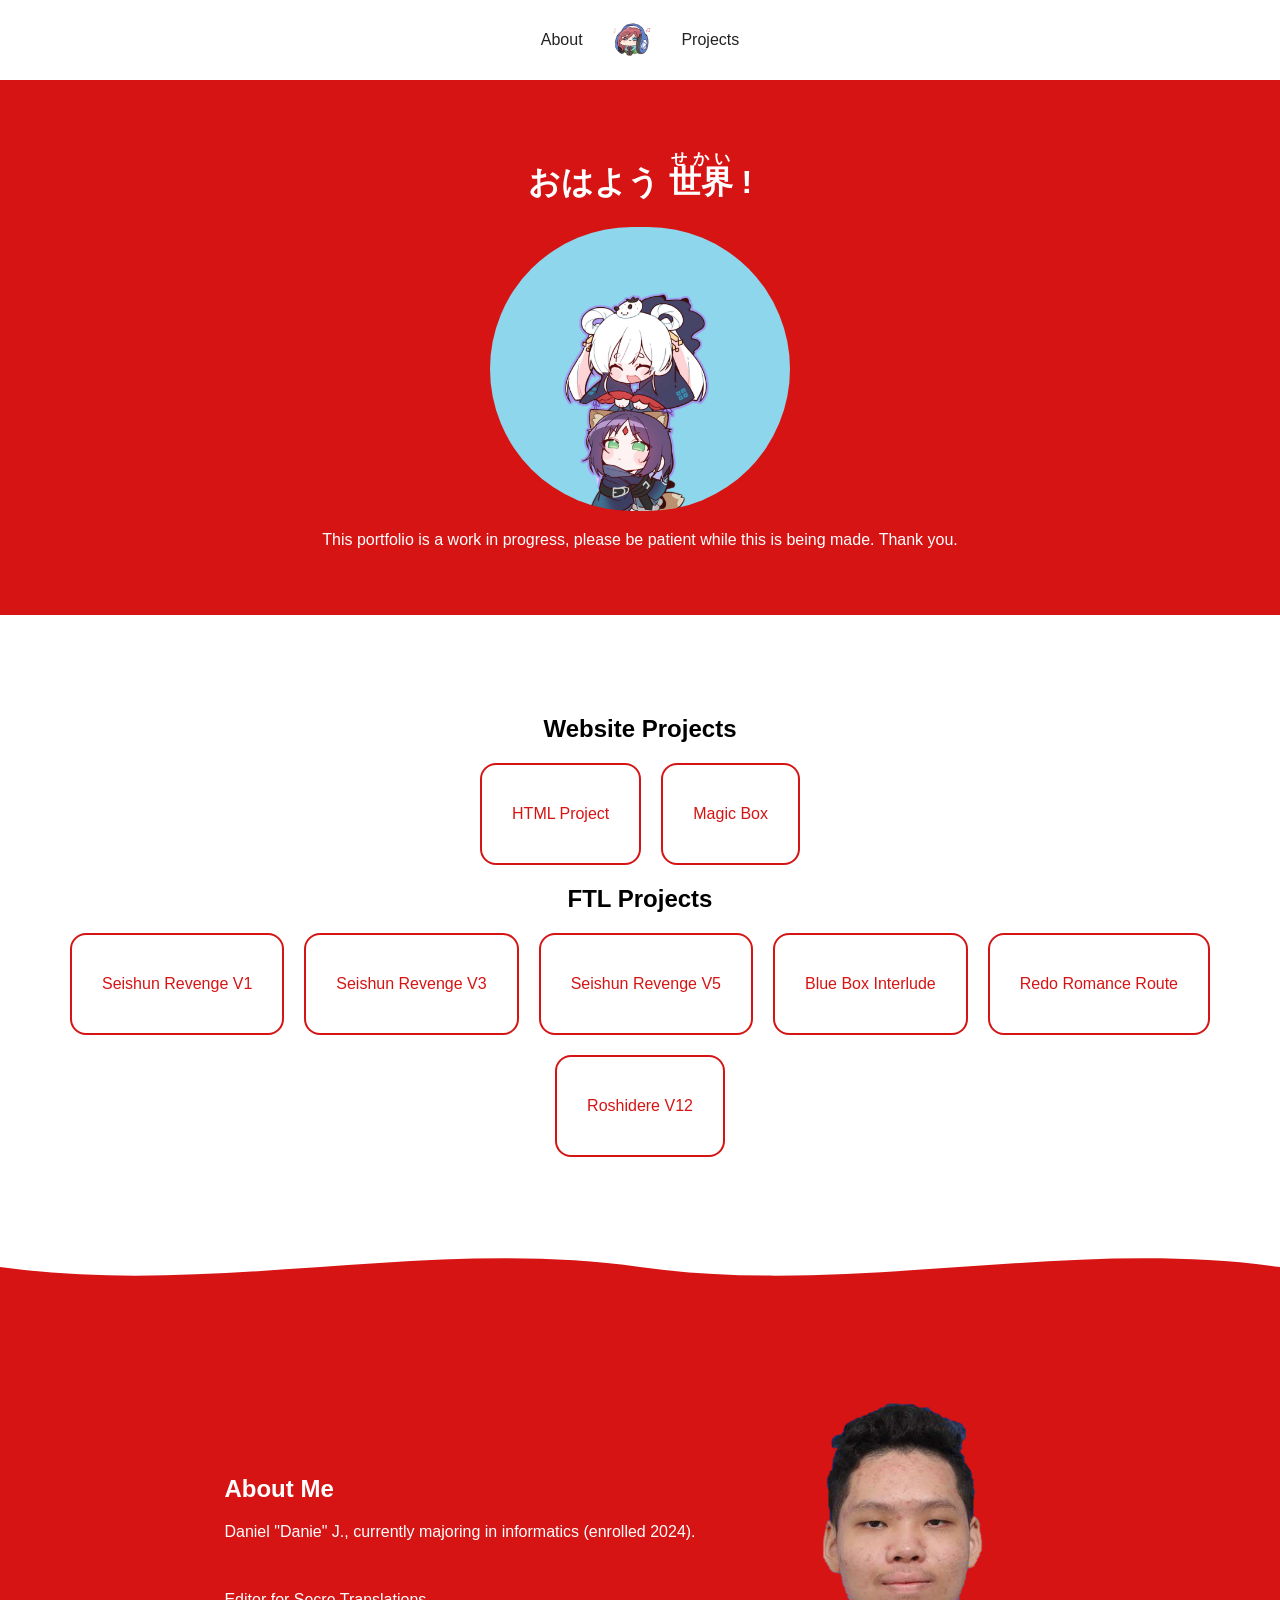
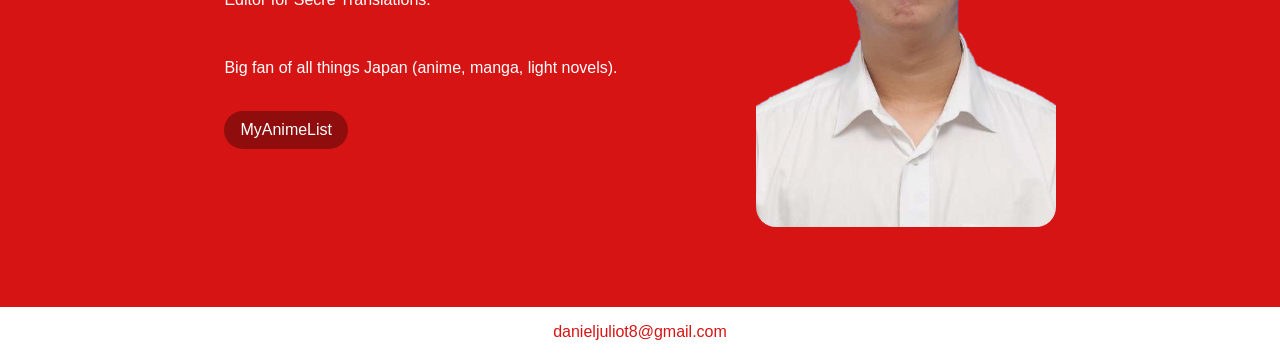
<file: index.html>
<!DOCTYPE html>
<html lang="en">
<head>
    <meta charset="UTF-8">
    <meta name="viewport" content="width=device-width, initial-scale=1.0">
    <title>Portfolio</title>
    <link rel="icon" type="image/png" href="danie.png">
    <link rel="stylesheet" href="style.css">
</head>
<body id="home">
    <nav class="navbar">
        <a href="#about">About</a>
        <a href="#home">
            <img src="danie.png">
        </a>
        <a href="#projects">Projects</a>
    </nav>

    <header class="hero">
        <h1>
            おはよう
            <ruby>
                世界<rt>せかい</rt>
            </ruby>
            !
        </h1>
        <img src="pfp.png">
        <p>This portfolio is a work in progress, please be patient while this is being made. Thank you.</p>
    </header>

    <section id="projects">
        <h2>Website Projects</h2>
        <div class="project-list">
            <a class="project-card" href="https://littlejoebuztdm.github.io/web-portfolio/htmlproject/htmlproject.html">HTML Project</a>
            <a class="project-card" href="https://littlejoebuztdm.github.io/web-portfolio/MagicBox/index.html">Magic Box</a>
        </div>

        <h2>FTL Projects</h2>
        <div class="project-list">
            <a class="project-card" href="https://secreftls.com/collections/the-revenge-of-my-youth-re-life-with-an-angelic-girl/the-revenge-of-my-youth-re-life-with-an-angelic-girl-volume-1">Seishun Revenge V1</a>
            <a class="project-card" href="https://secreftls.com/collections/the-revenge-of-my-youth-re-life-with-an-angelic-girl/the-revenge-of-my-youth-re-life-with-an-angelic-girl-volume-3">Seishun Revenge V3</a>
            <a class="project-card" href="https://secreftls.com/collections/the-revenge-of-my-youth-re-life-with-an-angelic-girl/the-revenge-of-my-youth-re-life-with-an-angelic-girl-volume-5">Seishun Revenge V5</a>
            <a class="project-card" href="https://secreftls.com/collections/blue-box/blue-box-interlude">Blue Box Interlude</a>
            <a class="project-card" href="https://secreftls.com/collections/redo-romance-route-with-the-childhood-friend-who-became-my-wife/redo-romance-route-with-the-childhood-friend-who-became-my-wife">Redo Romance Route</a>
            <a class="project-card" href="https://secreftls.com/collections/alya-sometimes-hides-her-feelings-in-russian/alya-sometimes-hides-her-feelings-in-russian-volume-12">Roshidere V12</a>
        </div>
    </section>
    
    <svg class="wave" viewBox="0 0 1440 100" preserveAspectRatio="none">
        <path d="M0,50 C240,100 480,0 720,50 C960,100 1200,0 1440,50 L1440,100 L0,100 Z" fill="#d71414"/>
    </svg>

    <section id="about" class="about">
        <div>
            <h2>About Me</h2>
            <p>Daniel "Danie" J., currently majoring in informatics (enrolled 2024).</p>
            <br>
            <p>Editor for Secre Translations.</p>
            <br>
            <p>Big fan of all things Japan (anime, manga, light novels).</p>
            <br>
            <a href="https://myanimelist.net/profile/LittleJoebuzTDM" class="btn">MyAnimeList</a>
        </div>
        <img src="me.png">
    </section>

    <footer id="contact" class="contact">
        <p>danieljuliot8@gmail.com</p>
    </footer>

    <script src="script.js"></script>
</body>
</html>
</file>
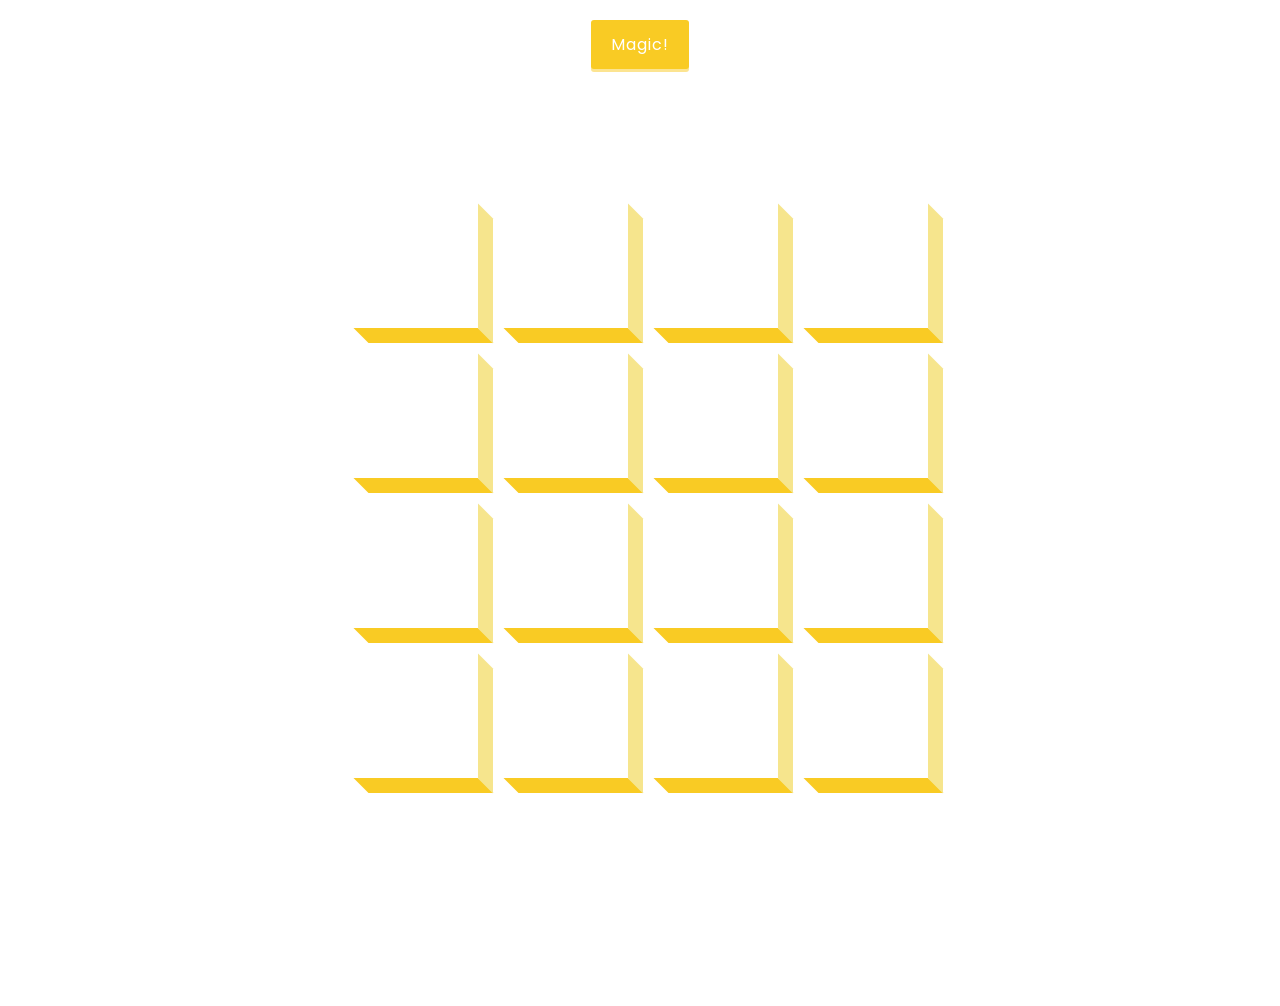
<file: MagicBox/index.html>
<!DOCTYPE html>
<html lang="en">
  <head>
    <meta charset="UTF-8" />
    <meta name="viewport" content="width=device-width, initial-scale=1.0" />
    <link
      rel="stylesheet"
      href="https://cdnjs.cloudflare.com/ajax/libs/font-awesome/5.14.0/css/all.min.css"
      integrity="sha512-1PKOgIY59xJ8Co8+NE6FZ+LOAZKjy+KY8iq0G4B3CyeY6wYHN3yt9PW0XpSriVlkMXe40PTKnXrLnZ9+fkDaog=="
      crossorigin="anonymous"
    />
    <link rel="stylesheet" href="style.css" />
    <title>3D Boxes Background</title>
  </head>
  <body>
    <button id="btn" class="magic">Magic!</button>
    <div id="boxes" class="boxes big"></div>
    <script src="script.js"></script>
  </body>
</html>
</file>
<file: style.css>
:root{
    --red: #d71414;
    --pink: #fdf3f3;
}

html{scroll-behavior: smooth;}

body{
    margin: 0;
    font-family: Arial, sans-serif;
}

.navbar{
    display: flex;
    align-items: center;
    justify-content: center;
    gap: 28px;
    padding: 20px;
    position: sticky;
    top: 0;
    background: white;
}
.navbar a{
    text-decoration: none;
    color: #222;
}
.navbar a.active {
    color: var(--red);
}
.navbar img{
    height: 40px;
    display: block;
}

.hero{
    background: var(--red);
    color: white;
    text-align: center;
    padding: 50px 10px;
}
.hero img {
    max-width: 300px; border-radius: 999px;
}

section{
    padding: 80px 20px;
    text-align: center;
}

#about{background-color: varr(--pink);}
.about{
    background: var(--red);
    color: white;
    display: flex;
    align-items: center;
    justify-content: center;
    gap: 60px;
    text-align: left;
}
.about img { max-width: 300px; border-radius: 20px; }
.about a{
    text-decoration: none;
    color: white;
}

.project-list{
    display: flex;
    justify-content: center;
    gap: 20px;
    flex-wrap: wrap;
}

.project-card{
    padding: 40px 30px;
    border: 2px solid var(--red);
    border-radius: 16px;
    color: var(--red);
    text-decoration: none;
}

.wave { display: block; width: 100%; height: 60px; }

.btn {
    display: inline-block;
    padding: 10px 16px;
    border-radius: 999px;
    background: #8f0d0d;
    color: white;
    text-decoration: none;
}

.contact{
    display: flex;
    color:var(--red);
    gap: 10px;
    justify-content: center;
}
</file>
<file: MagicBox/style.css>
@import url('https://fonts.googleapis.com/css2?family=Roboto:wght@400;700&display=swap');
@import url('https://fonts.googleapis.com/css2?family=Poppins&display=swap');

* {
  box-sizing: border-box;
}

body {
  font-family: 'Roboto' ,sans-serif;
  display: flex;
  flex-direction: column;
  align-items: center;
  justify-content: center;
  height: 110vh;
  overflow: hidden;
}

.magic {
  background-color: #f9cb24;
  color: #fff;
  font-family: 'Poppins', sans-serif;
  border: 0;
  border-radius: 3px;
  font-size: 16px;
  padding: 12px 20px;
  cursor: pointer;
  position: fixed;
  top: 20px;
  letter-spacing: 1px;
  box-shadow: 0 3px rgba(249, 202, 36, 0.5);
  z-index: 100;
}

.magic:focus {
  outline: none;
}

.magic:active {
  box-shadow: none;
  transform: translateY(2px);
}

.boxes {
  display: flex;
  flex-wrap: wrap;
  justify-content: space-around;
  width: 500px;
  height: 500px;
  position: relative;
  transition: 0.4s ease;
}

.boxes.big {
  width: 600px;
  height: 600px;
}

.boxes.big .box {
  transform: rotateZ(360deg);
}

.box {
  background-image: url('https://media.giphy.com/media/v1.Y2lkPTc5MGI3NjExMXRoajV4dGh5OTI0cWtwY2tjN3EyaXVvdWw5c2RlY2V0MWR5cHZ6NSZlcD12MV9naWZzX3NlYXJjaCZjdD1n/fgR5ghGSXWpuU/giphy.gif');
  background-repeat: no-repeat;
  background-size: 500px 500px;
  position: relative;
  width: 125px;
  height: 125px;
  transition: 0.4s ease;
}

.box::after {
  content: '';
  position: absolute;
  top: 8px;
  right: -15px;
  width: 15px;
  height: 100%;
  background-color: #f6e58d;
  transform: skewY(45deg);
}

.box::before {
  content: '';
  position: absolute;
  bottom: -15px;
  left: 8px;
  width: 100%;
  height: 15px;
  background-color: #f9cb24;
  transform: skewX(45deg);
}
</file>
